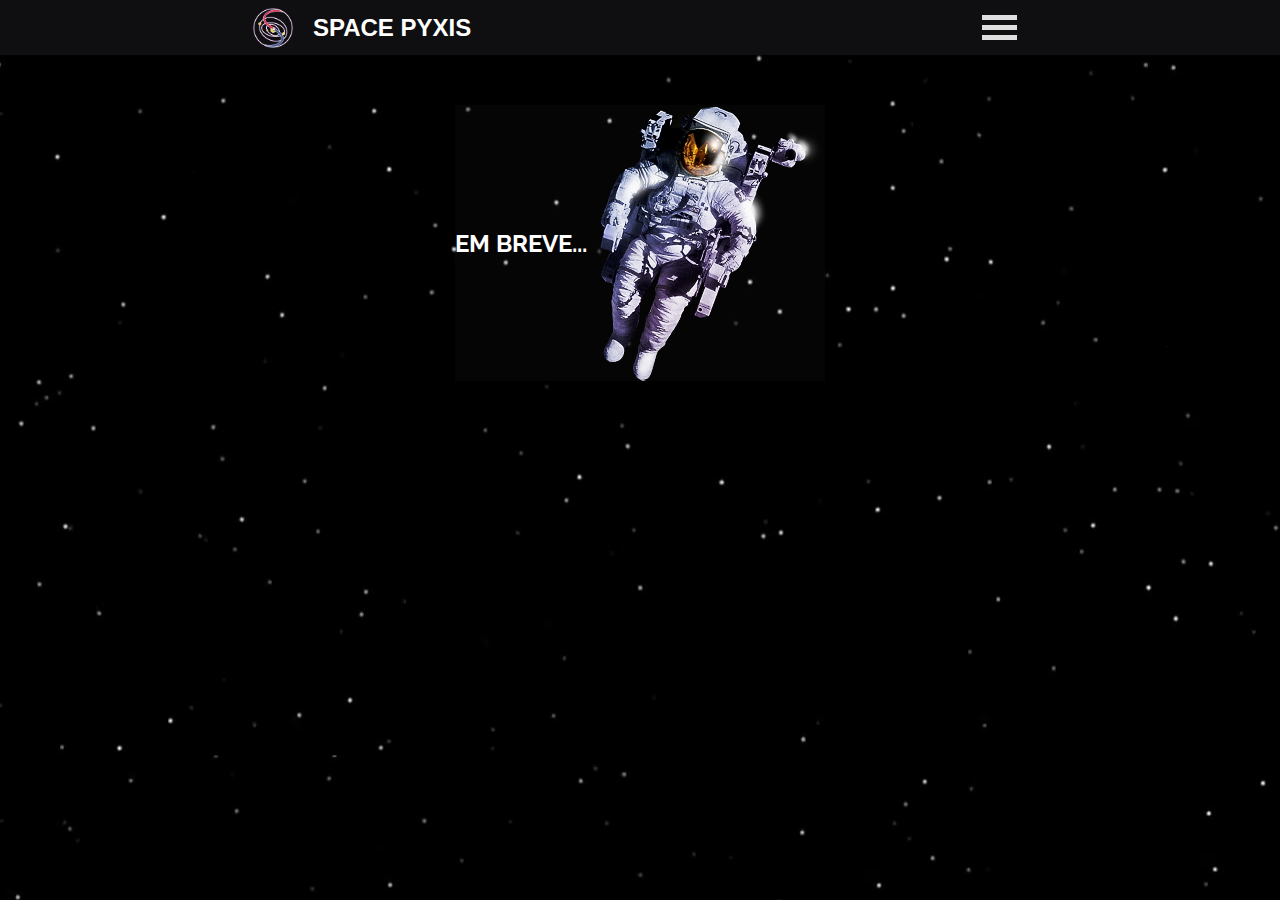
<file: constelacoes/index.html>
<!DOCTYPE html>
<html lang="en">

<head>
    <meta charset="UTF-8">
    <meta name="viewport" content="width=device-width, initial-scale=1.0">
    <meta http-equiv="X-UA-Compatible" content="ie=edge">
    <link href="https://fonts.googleapis.com/css?family=Raleway" rel="stylesheet">
    <link rel="stylesheet" href="https://use.fontawesome.com/releases/v5.2.0/css/all.css" integrity="sha384-hWVjflwFxL6sNzntih27bfxkr27PmbbK/iSvJ+a4+0owXq79v+lsFkW54bOGbiDQ"
        crossorigin="anonymous">
    <link rel="stylesheet" href="../css/body.css">
    <link rel="stylesheet" href="../css/header.css">
    <link rel="stylesheet" href="./css/section.css">
    <link rel="stylesheet" href="../css/footer.css">
    <link rel="shortcut icon" href="../imgSrc/SpacePyxis.ico" type="image/x-icon">
    <script src="index.js" defer></script>
    <title>Constelações</title>
</head>

<body>
    <header>
        <div class="navsinha">
            <a href="../index.html" id="spacePyxis">
                <div class="nomeIcone">
                    <img class="logo" src="../imgSrc/logoSpacePyxis.png" alt="" />
                    <h1>SPACE PYXIS</h1>
                </div>
            </a>
            <!-- MENU DA DESGRAÇA -->
            <div class="dropMenu">
                <div class="hamburguer">
                    <div class="barra1"></div>
                    <div class="barra2"></div>
                    <div class="barra3"></div>
                </div>
                <nav class="conteudoMenu">
                    <ul>
                        <li>
                            <a href="../news/index.html">
                                <i class="fa fa-rocket"></i>Notícias</a>
                        </li>
                        <li>
                            <a href="../curiosidades/index.html">
                                <i class="fa fa-infinity"></i>Curiosidades</a>
                        </li>
                        <li>
                            <a class="informacoes" href="#">
                                <i class="fa fa-binoculars"></i>Informações</a>
                            <ul class="conteudoInformacao">
                                <li>
                                    <a href="../planetas/index.html">
                                        <i class="fa fa-globe-americas"></i>Planetas</a>
                                </li>
                                <li>
                                    <a href="#">
                                        <i class="fa fa-star-of-life"></i>Constelações</a>
                                </li>
                            </ul>
                        </li>
                        <li>
                            <a href="../social/index.html">
                                <i class="fa fa-user-astronaut"></i>Social</a>
                        </li>
                    </ul>
                </nav>
            </div>
            <!-- ACABO O MENU DA DISGRAÇA -->
        </div>
    </header>
    <section class="destaque">
        <h2 class="destaque-titulo">EM BREVE...</h2>
        </p>
        <img src="../imgSrc/astronauta1.png" alt="astornautaFlutuante">
    </section>
    <!-- <section>
        <article>
            <div id="materias" class="materias">
                <img class="constelation" src="../imgSrc/aries.png" alt="aries">
                <h2>ARIES</h2>
            </div>
            <div id="meuModal" class="modal">
                <span class="close">&times;</span>
                CONTEUDO MODAL
                <img src="https://proxy.duckduckgo.com/iu/?u=http%3A%2F%2Fil8.picdn.net%2Fshutterstock%2Fvideos%2F230830%2Fthumb%2F1.jpg&f=1"
                    class="conteudoModal" id="img01" alt="imagemMateria">
                <h3>CONSTELAÇÃO DE ARIES</h3>
                <p>LOREM ISMAPDKAPDSSA ASLDPLA PDASP DKASPD ASKDASK</p>
                <p>LOREM ISMAPDKAPDSSA ASLDPLA PDASP DKASPD ASKDASK</p>
                <p>LOREM ISMAPDKAPDSSA ASLDPLA PDASP DKASPD ASKDASK</p>
                <p>LOREM ISMAPDKAPDSSA ASLDPLA PDASP DKASPD ASKDASK</p>
                <p>LOREM ISMAPDKAPDSSA ASLDPLA PDASP DKASPD ASKDASK</p>
                <p>LOREM ISMAPDKAPDSSA ASLDPLA PDASP DKASPD ASKDASK</p>
                <p>LOREM ISMAPDKAPDSSA ASLDPLA PDASP DKASPD ASKDASK</p>
                <p>LOREM ISMAPDKAPDSSA ASLDPLA PDASP DKASPD ASKDASK</p>
                <p>LOREM ISMAPDKAPDSSA ASLDPLA PDASP DKASPD ASKDASK</p>
                <p>LOREM ISMAPDKAPDSSA ASLDPLA PDASP DKASPD ASKDASK</p>
                <p>LOREM ISMAPDKAPDSSA ASLDPLA PDASP DKASPD ASKDASK</p>
            </div>
        </article>
        <article>
            <a href="./venus/index.html">
                <img src="http://via.placeholder.com/200x200" alt="Venus">
                <h2>TOURO</h2>
            </a>
        </article>
        <article>
            <a href="./terra/index.html">
                <img src="http://via.placeholder.com/200x200" alt="Terra">
                <h2>CANCER</h2>
            </a>
        </article>
        <article>
            <a href="./marte/index.html">
                <img src="http://via.placeholder.com/200x200" alt="Marte">
                <h2>LEAO</h2>
            </a>
        </article>
        <article>
            <a href="./jupiter/index.html">
                <img src="http://via.placeholder.com/200x200" alt="Jupiter">
                <h2>VIRGEM</h2>
            </a>
        </article>
    </section>
    <footer>
        <div class="Footer">
            <div class="cadastro">
                <h3>Inscreva-se para receber noticias</h3>
                <input type="text" placeholder="Seu E-mail Aqui" />
                <button id="mandarCadastro">Inscrever-se</button>
            </div>
        </div>
        <div class="finalFooter">
            <div class="redesSociais">
                <img src="https://image.flaticon.com/icons/svg/145/145802.svg" alt="Facebook">
                <img src="https://image.flaticon.com/icons/svg/179/179342.svg" alt="Twitter">
                <img src="https://image.flaticon.com/icons/svg/179/179328.svg" alt="Instagram">
                <img src="https://image.flaticon.com/icons/svg/145/145807.svg" alt="Linkedin">
            </div>
            <div class="outrasInfos">
                <h6>Sobre Nós</h6>
                <h6>Privacidade</h6>
                <h6>Termos de Uso</h6>
                <h6>Precisa de Ajuda?</h6>
            </div>
            <h6 class="copyright">&copy;2018 Gambiarra a Gente Aceita</h6>
        </div>
    </footer> -->
</body>

</html>
</file>
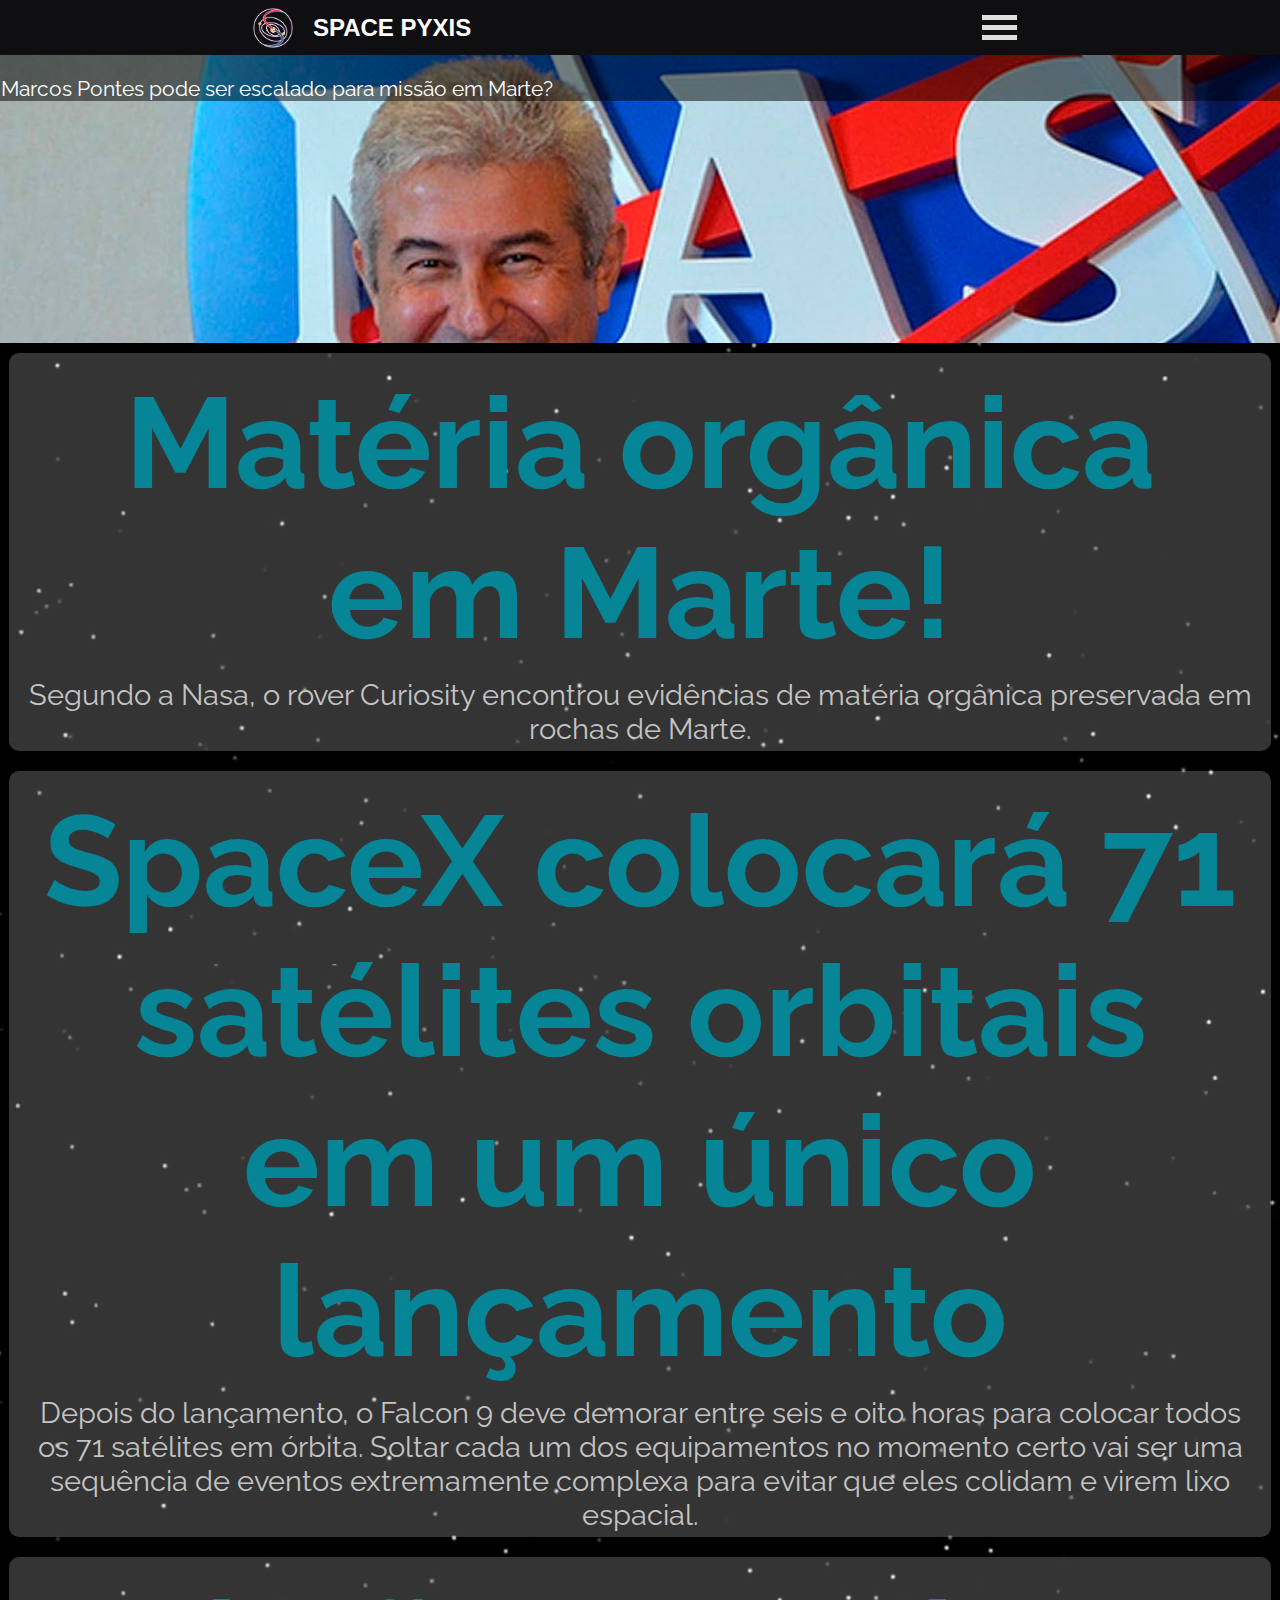
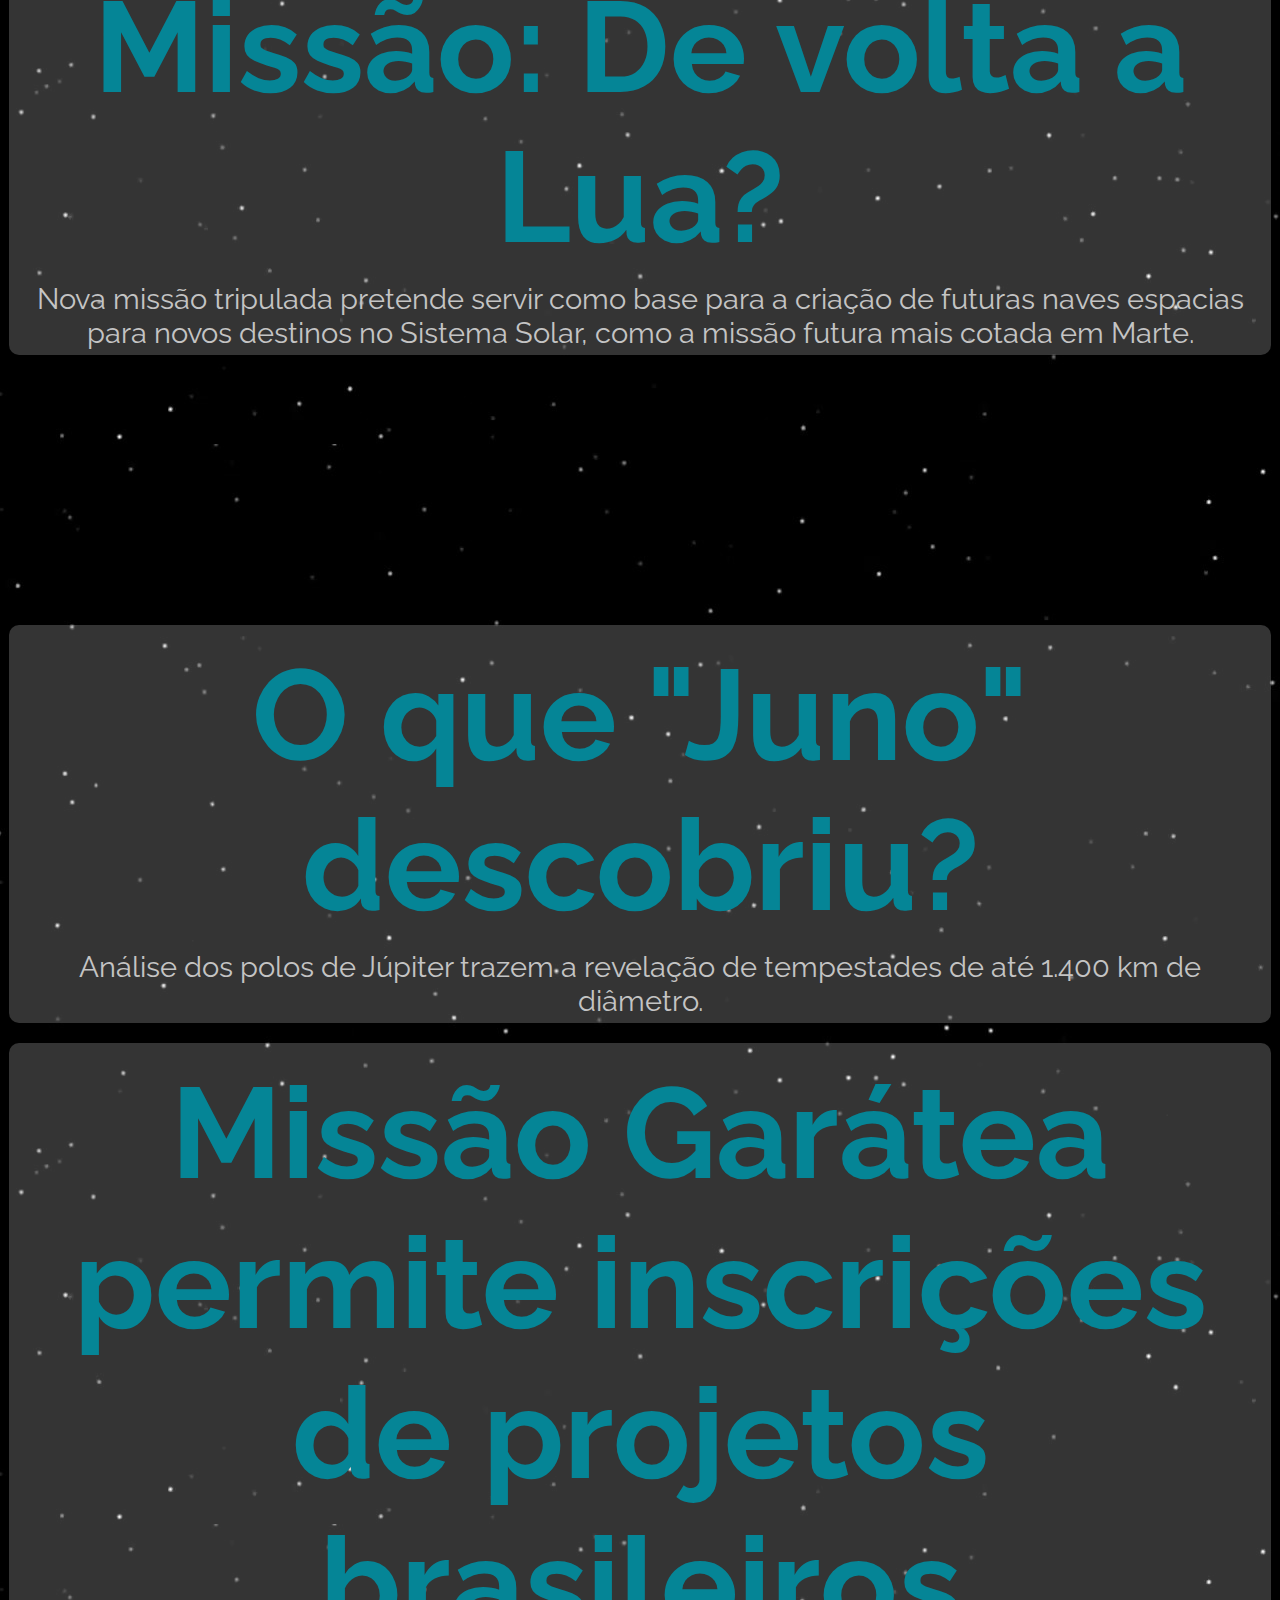
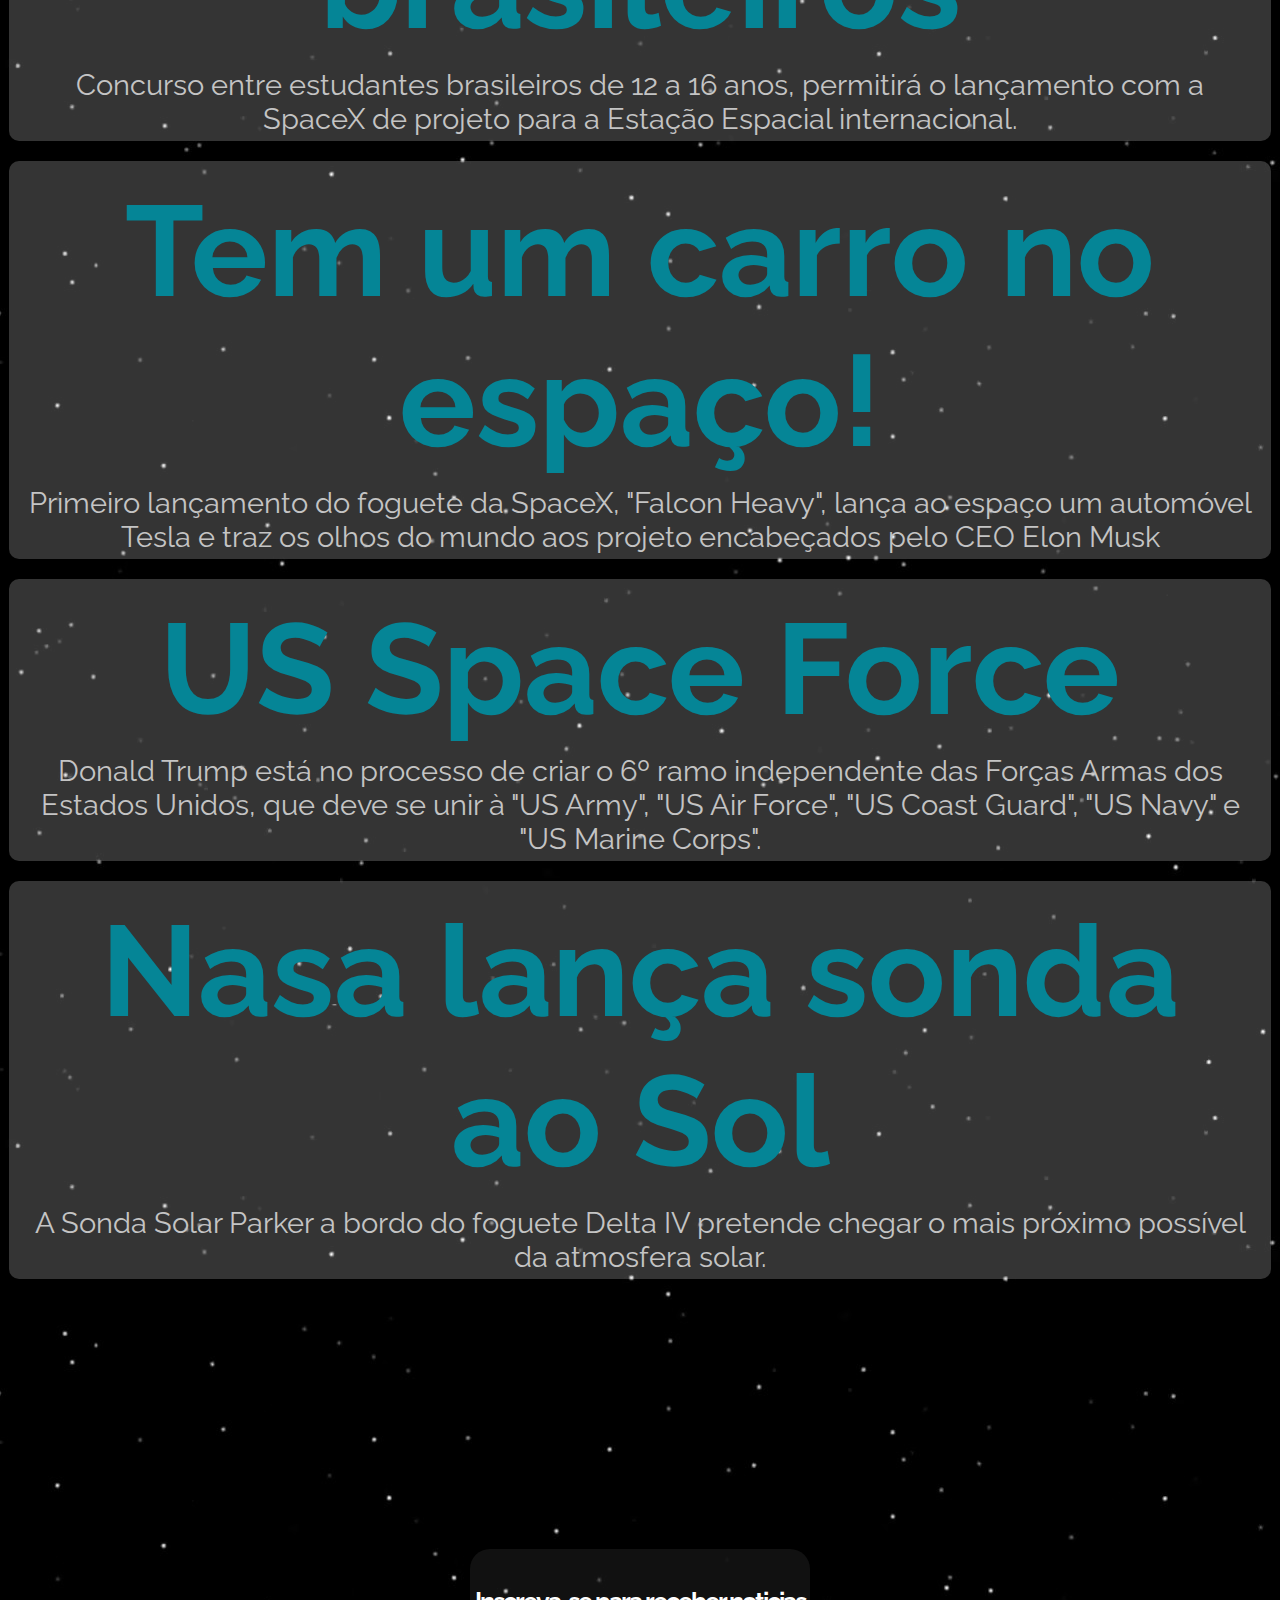
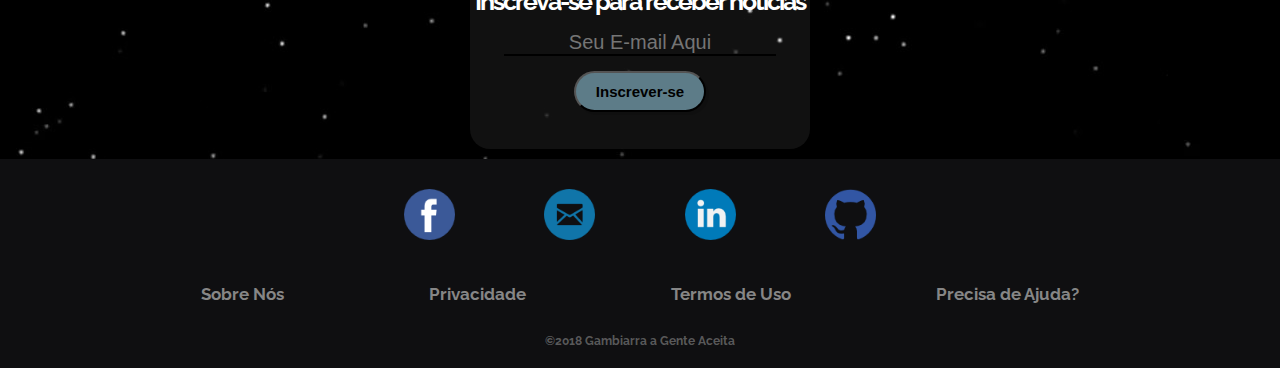
<file: news/index.html>
<!DOCTYPE html>
<html lang="en">

<head>
    <meta charset="UTF-8">
    <meta name="viewport" content="width=device-width, initial-scale=1.0">
    <meta http-equiv="X-UA-Compatible" content="ie=edge">
    <link href="https://fonts.googleapis.com/css?family=Raleway" rel="stylesheet">
    <link rel="stylesheet" href="https://use.fontawesome.com/releases/v5.2.0/css/all.css" integrity="sha384-hWVjflwFxL6sNzntih27bfxkr27PmbbK/iSvJ+a4+0owXq79v+lsFkW54bOGbiDQ"
        crossorigin="anonymous">
    <link rel="stylesheet" href="../css/body.css">
    <link rel="stylesheet" href="../css/header.css">
    <link rel="stylesheet" href="css/section.css">
    <link rel="stylesheet" href="../css/footer.css">
    <link rel="shortcut icon" href="../imgSrc/SpacePyxis.ico" type="image/x-icon">
    <script src="index.js" defer></script>
    <title>Notícias</title>
</head>

<body>
    <header>
        <div class="navsinha">
            <a href="../index.html" id="spacePyxis">
                <div class="nomeIcone">
                    <img class="logo" src="../imgSrc/logoSpacePyxis.png" alt="" />
                    <h1>SPACE PYXIS</h1>
                </div>
            </a>
            <!-- MENU DA DESGRAÇA -->
            <div class="dropMenu">
                <div class="hamburguer">
                    <div class="barra1"></div>
                    <div class="barra2"></div>
                    <div class="barra3"></div>
                </div>
                <nav class="conteudoMenu">
                    <ul>
                        <li>
                            <a href="">
                                <i class="fa fa-rocket"></i>Notícias</a>
                        </li>
                        <li>
                            <a href="../curiosidades/index.html">
                                <i class="fa fa-infinity"></i>Curiosidades</a>
                        </li>
                        <li>
                            <a class="informacoes" href="#">
                                <i class="fa fa-binoculars"></i>Informações</a>
                            <ul class="conteudoInformacao">
                                <li>
                                    <a href="../planetas/index.html">
                                        <i class="fa fa-globe-americas"></i>Planetas</a>
                                </li>
                                <li>
                                    <a href="../constelacoes/index.html">
                                        <i class="fa fa-star-of-life"></i>Constelações</a>
                                </li>
                            </ul>
                        </li>
                        <li>
                            <a href="../social/index.html">
                                <i class="fa fa-user-astronaut"></i>Social</a>
                        </li>
                    </ul>
                </nav>
            </div>
            <!-- ACABO O MENU DA DISGRAÇA -->
        </div>
    </header>
    <section class="destaque">

        <div class=corpoSlide>
            <div class=mySlides>
                <div class="tituloSlide">
                    <p>Marcos Pontes pode ser escalado para missão em Marte?</p>
                </div>
            </div>
            <div class=mySlides>
                <div class="tituloSlide">
                    <p>50 anos da morte de Yuri Gagarin, o primeiro cosmonauta!</p>
                </div>
            </div>
        </div>

        <article>
            <div id="materias" class="materias">
                <p id="titulo">Matéria orgânica em Marte!</p>
                <p>Segundo a Nasa, o rover Curiosity encontrou evidências de matéria orgânica preservada em rochas de Marte.</p>
            </div>
            <div id="meuModal" class="modal">
                <div class="close">
                    <img src="../imgSrc/NewsMateriaMarte.jpg" alt="Imagem de Marte" class="conteudoModal" id="img01">
                    <p id="titulo">Matéria orgânica em Marte!</p>
                    <div>
                        <p>A exploração do homem no espaço acaba de resultar em uma descoberta histórica. Nesta quinta-feira
                            (7), a Nasa revelou que o robô Curiosity encontrou matéria orgânica preservada nas rochas de
                            Marte, além de outras descobertas que podem indicar que o Planeta Vermelho já teve vida. <br>                            <br>                            As
                            moléculas orgânicas foram encontradas em rochas de cerca de três bilhões de anos, próximas à
                            superfície. Segundo a Nasa, elas podem conter carbono e hidrogênio, além de oxigênio, nitrogênio
                            e outros elementos. <br> <br> Apesar da descoberta, a Curiosity não conseguiu determinar a fonte
                            das moléculas e isso não necessariamente é uma evidência de que Marte já teve vida em algum momento.
                            Isso porque matéria orgânica, embora seja associada à vida, também pode ser criada por processos
                            não biológicos, como a própria Nasa explica. <br> <br> Além da matéria orgânica, outra descoberta
                            da Nasa foram intrigantes mudanças sazonais nos níveis de metano da atmosfera ao longo de três
                            anos marcianos – aproximadamente seis anos terrestres. <br> <br> O metano em si pode ter sido
                            criado por uma reação química com água e pedra, mas cientistas acreditam que também pode ter
                            origem biológica – afinal, a maior parte do metano na Terra veio de fontes biológicas. O mais
                            curioso, no entanto, é que os níveis do gás na Cratera Gale repetidamente sobem em meses quentes
                            do verão e descem no inverno, todos os anos. <br> <br> Os estranhos picos de metano no Planeta
                            Vermelho sempre deixaram os cientistas perplexos, mas esta nova informação sugere que o gás está
                            armazenado abaixo da superfície, o que pode ajudar a explicar isso, além de ser um relevante
                            indício de vida antiga. <br> <br>
                        </p>
                    </div>
                </div>
                <a class="subir" href="#img01">
                    <div class="trianglim-top"></div>
                    <div>SUBIR</div>
                </a>
            </div>
        </article>

        <article>
            <div id="materias2" class="materias">
                <p id="titulo">SpaceX colocará 71 satélites orbitais em um único lançamento</p>
                <p> Depois do lançamento, o Falcon 9 deve demorar entre seis e oito horas para colocar todos os 71 satélites
                    em órbita. Soltar cada um dos equipamentos no momento certo vai ser uma sequência de eventos extremamente
                    complexa para evitar que eles colidam e virem lixo espacial. </p>
            </div>
            <div id="meuModal2" class="modal">
                <div class="close">
                    <img src="../imgSrc/newsSatélite71.jpg" alt="Imagem de progronauta" class="conteudoModal" id="img02">
                    <p id="titulo">SpaceX colocará 71 satélites orbitais em um único lançamento</p>
                    <div>
                        <p>A SpaceX não cansa de anunciar conquistas impressionantes. A empresa divulgou que, ainda neste
                            ano, o foguete Falcon 9 vai lançar 71 satélites em órbita – o maior número de satélites lançados
                            no espaço de uma única vez por uma companhia americana. O recorde mundial é de uma empresa indiana,
                            a ISRO (Indian Space Research Organisation), que colocou 104 satélites em órbita em fevereiro
                            de 2017. A missão da SpaceX deve decolar ainda em 2018 de uma base aérea na Califórnia, mas a
                            data ainda não foi anunciada. <br> <br> O lançamento está sendo coordenado pela Spaceflight Industries,
                            uma empresa que se dedica a lançar satélites menores, que não justificariam o custo de um único
                            voo. Por isso, ela compra espaço em veículos espaciais e lança vários desses satélites de uma
                            única vez. De acordo com o infográfico divulgado pela própria Spaceflight, são mais de 30 clientes
                            de pelo menos 18 países diferentes. <br> <br> Depois do lançamento, o Falcon 9 deve demorar entre
                            seis e oito horas para colocar todos os 71 satélites em órbita. Soltar cada um dos equipamentos
                            no momento certo vai ser uma sequência de eventos extremamente complexa para evitar que eles
                            colidam e virem lixo espacial.
                        </p>
                    </div>
                </div>
                <a class="subir" href="#img02">
                    <div class="trianglim-top"></div>
                    <div>SUBIR</div>
                </a>
            </div>
        </article>

        <article>
            <div id="materias3" class="materias">
                <p id="titulo">Missão: De volta a Lua?</p>
                <p>Nova missão tripulada pretende servir como base para a criação de futuras naves espacias para novos destinos
                    no Sistema Solar, como a missão futura mais cotada em Marte.</p>
            </div>
            <div id="meuModal3" class="modal">
                <div class="close">
                    <img src="../imgSrc/newsOrionMissaoLua.jpg" alt="Imagem aleatória" class="conteudoModal" id="img03">
                    <p id="titulo">Missão: De volta a Lua?</p>
                    <div>
                        <p>Em dezembro do ano passado, o presidente Donald Trump autorizou a NASA a enviar uma nova missão
                            à Lua, depois de décadas em que nosso satélite natural foi deixado de lado na exploração espacial.
                            E a agência já vem testando rigorosamente a cápsula Orion, sendo que a missão pode ser lançada
                            já no ano que vem. <br> <br> Se tudo ocorrer dentro do planejado, a Orion servirá como base para
                            a criação de futuras naves espaciais que levarão seres humanos para outros destinos no espaço,
                            podendo ser usada, também, na missão que levará o homem à Marte. <br> <br> Na década de 1970
                            a NASA lançou as missões Apollo em direção à Lua, e depois a agência usou o ônibus espacial para
                            o transporte de astronautas à ISS, mas esse programa foi encerrado em 2011. Desde então, astronautas
                            norte-americanos que são enviados à Estação Espacial Internacional contam com foguetes russos
                            e de empresas privadas, como a SpaceX, por exemplo, e a Boeing também está desenvolvendo sua
                            própria cápsula de transporte.<br> <br>
                        </p>
                        <p id="titulo">Orion: o veículo que ira a lua no século 21</p>
                        <p>A nave Orion foi projetada com um escudo térmico capaz de suportar temperaturas de até quase 3
                            mil graus Celsius. E, na hora de descer ao planeta Terra após a missão lunar, a cápsula lançará
                            pára-quedas para amenizar sua reentrada. Os astronautas serão despejados o mar, e mergulhadores
                            da Marinha dos EUA criarão uma plataforma flutuante para recuperar os astronautas na água. Então,
                            um guincho puxará a Orion para o convés do navio, para que ela possa ser reutilizada. <br> <br>                            Neste
                            momento, a NASA testa os processos de recuperação da Orion, usando um modelo com mesmo tamanho,
                            formato e peso para tal. Equipamentos de apoio ao solo, escudo térmico, sistemas de pára-quedas,
                            hardware e software também estão sendo testados.<br> <br>
                        </p>
                        <p id="titulo">A primeira missão da nave Orion</p>
                        <p>Dezembro de 2019 é o mês em que está previsto o lançamento da Orion em sua primeira missão, chamada
                            Exploration Mission 1. A cápsula voará pela Lua e retornará à Terra depois de três semanas. No
                            futuro, a Orion pode ser usada para ajudar astronautas a construir uma nova Estação Espacial,
                            chamada Deep Space Gateway.<br> <br> Mas a Orion também pode ser usada na missão da NASA que
                            explorará Marte mais a fundo, o que pode não acontecer até a década de 2030. Sendo assim, o sucesso
                            da primeira missão da Orion na Lua é essencial para futuras missões espaciais da NASA, não contando
                            apenas com empresas privadas para a produção de equipamentos. <br> <br> E, uma vez que essa primeira
                            missão da Orion não será tripulada, ela servirá como base de testes quanto aos limites da nave,
                            garantindo, ainda, que seus sistemas de comunicação funcionem devidamente. No futuro, a NASA
                            pretende criar um ambiente a vácuo com temperaturas extremamente frias, simulando o espaço, para
                            novos testes, a fim de enviar uma missão tripulada usando a mesma nave.
                        </p>
                    </div>
                </div>
                <a class="subir" href="#img03">
                    <div class="trianglim-top"></div>
                    <div>SUBIR</div>
                </a>
            </div>
        </article>

        <div class="parallax1"></div>

        <article>
            <div id="materias4" class="materias">
                <p id="titulo">O que "Juno" descobriu?</p>
                <p>Análise dos polos de Júpiter trazem a revelação de tempestades de até 1.400 km de diâmetro.</p>
            </div>
            <div id="meuModal4" class="modal">
                <div class="close">
                    <img src="../imgSrc/newsJuno.jpg" alt="Imagem aleatória" class="conteudoModal" id="img04">
                    <p id="titulo">O que "Juno" descobriu?</p>
                    <div>
                        <p>Em agosto de 2017 a sonda espacial Juno realizou o primeiro sobrevoo dos polos de Júpiter. A nave
                            passou a cerca de 4.000 quilômetros das nuvens e sobreviveu à intensa radiação emitida pelo maior
                            planeta do Sistema Solar. Os primeiros dados científicos dessas órbitas, publicados nesta quinta-feira
                            na Science, mostram pela primeira vez um caos de tempestades cuja composição e comportamento
                            não se parecem com nada que se tenha visto antes no Sistema Solar.<br><br> As imagens revelam
                            que ambos os polos estão infestados de ciclones com forma ovalada. No polo norte algumas dessas
                            tempestades chegam a alcançar 1.400 quilômetros de diâmetro. Esse panorama sem ordem é muito
                            diferente do que se conhecia em Saturno, outro gigante gasoso, onde existe uma descomunal tempestade
                            hexagonal com um vórtice bem peculiar. <br> <br> Os dados sobre tempestades nas camadas internas
                            da atmosfera indicam que grandes quantidades de amoníaco emanam das zonas mais profundas e contribuem
                            para formar as tempestades observadas. <br> <br> Em um dos estudos publicados nesta quinta-feira,
                            os cientistas responsáveis por esta missão da NASA, liderados por Scott Bolton, também destacam
                            a existência de uma nuvem descomunal de cerca de 7.000 quilômetros de diâmetro que se encontra
                            muito acima do resto, no polo norte, e sem que ninguém possa explicar como pôde chegar até ali.
                            <br> <br> Juno é a primeira sonda que orbita Júpiter há mais de uma década. Até agora, o recorde
                            de aproximação do gigante gasoso era ostentado pela Pioneer 11 da NASA, que passou a 43.000 quilômetros
                            das nuvens. Juno se acercou dez vezes mais, o que permitiu medir em detalhes a intensidade do
                            campo magnético do planeta. Segundo os dados publicados nesta quinta-feira, o campo tem 7.766
                            gauss, o dobro do que se calculava até agora. <br> <br> Graças à sua órbita sobre os polos, Juno
                            também pôde observar pela primeira vez a chuva de elétrons que cai na atmosfera e cria as intensas
                            auroras boreais, dificilmente observáveis da Terra. <br> <br> A sonda da NASA, do tamanho de
                            uma quadra de basquete, é a nave espacial que mais longe chegou no Sistema Solar usando somente
                            a energia solar que capta com seus grandes painéis. Suas câmeras e os demais equipamentos científicos
                            estão blindados com titânio para se protegerem da intensa radiação emitida pelo planeta. Durante
                            suas órbitas mais próximas a nave atravessou o interior dos cinturões de radiação onde essas
                            partículas são abundantes. <br> <br>
                        </p>
                        <p id="titulo">Suicído em Júpiter</p>
                        <p>Abaixo das nuvens da atmosfera de Júpiter há uma camada intermediária feita de hidrogênio em estado
                            líquido que se comporta como um metal e amplifica o poderoso campo magnético do planeta, que
                            é como um dínamo descomunal com uma massa 300 vezes maior que a Terra e dá uma volta sobre si
                            mesma a cada 10 horas. Uma das principais perguntas que Juno tenta responder é se por trás dessa
                            camada há um núcleo rochoso com elementos pesados, o que poderia esclarecer que tipo de materiais
                            existiam nos primeiros momentos de formação do Sistema Solar depois da aparição do Sol, já que
                            Júpiter foi o primeiro planeta a formar-se e, por usa composição gasosa, se parece com uma estrela.
                            Os dados da missão também servirão para entender melhor a maioria dos mais de 3.400 planetas
                            descobertos fora do Sistema Solar, já que também estes são gigantes gasosos. <br> <br> Em 20
                            de fevereiro deste ano, a sonda ligou seus propulsores e adentrou as camadas externas da atmosfera,
                            onde se desintegrou pelo atrito. Esta última manobra durou cinco dias e evitou que as luas do
                            planeta se contaminassem com micróbios da Terra. Está previsto que na próxima década duas missões
                            espaciais – Clipper, da NASA, e Juice, da Agência Espacial Europeia – explorem Europa e Ganimedes,
                            os dois satélites de Júpiter com mais possibilidade de abrigar vida em seus oceanos sepultados
                            sob o gelo.
                        </p>
                    </div>
                </div>
                <a class="subir" href="#img04">
                    <div class="trianglim-top"></div>
                    <div>SUBIR</div>
                </a>
            </div>
        </article>

        <article>
            <div id="materias5" class="materias">
                <p id="titulo">Missão Garátea permite inscrições de projetos brasileiros</p>
                <p>Concurso entre estudantes brasileiros de 12 a 16 anos, permitirá o lançamento com a SpaceX de projeto
                    para a Estação Espacial internacional.</p>
            </div>
            <div id="meuModal5" class="modal">
                <div class="close">
                    <img src="../imgSrc/newsISS.jpg" alt="Imagem aleatória" class="conteudoModal" id="img05">
                    <p id="titulo">Missão Garátea permite inscrições de projetos brasileiros</p>
                    <div>
                        <p>Estudantes brasileiros de 12 a 16 anos já podem se inscrever para o Missão Garatéa, consórcio
                            nacional que prepara alunos de escolas públicas e particulares do país para participar do Student
                            Spaceflight Experiments Program (SSEP), concurso do governo norte-americano que selecionará um
                            experimento para voar junto com os astronautas da NASA à Estação Espacial Internacional (ISS),
                            em 2019. <br> <br> As inscrições, que são ilimitadas por colégio, devem ser submetidas até 28
                            de agosto. A taxa de participação para escolas públicas é de R$ 150. Para instituições de ensino
                            particulares, R$ 800. <br> <br> Essa é a segunda edição do programa Garatéa ISS. A primeira participação
                            brasileira no programa norte-americano ocorreu no ano passado, o que culminou com o envio para
                            o espaço de um experimento de alunos do Colégio Dante Alighieri, EMEF Perimetral e do Projeto
                            Âncora. <br> <br> Na ocasião, os alunos das instituições quiseram verificar as condições do endurecimento
                            do cimento misturado no plástico verde em ambiente de microgravidade. <br> <br> O projeto deles
                            embarcou em um foguete da SpaceX no dia 29 de junho rumo à Estação Espacial Internacional e retornou
                            à Terra em 3 de agosto para posterior avaliação de resultados. <br> <br> "Quando era pequeno,
                            eu desejava trabalhar no espaço”, afirma o engenheiro espacial Lucas Fonseca, diretor da Missão
                            Garatéa. “Algumas experiências que vivi foram fundamentais para que eu pudesse seguir este caminho.
                            Por isso, poder proporcionar a jovens experiências como essa é uma espécie de missão para mim.
                            Estamos em um momento crucial da ciência no Brasil, e despertar o interesse das crianças pela
                            ciência é um vetor importante para garantirmos a continuidade de todo um trabalho exercido no
                            país", completa. <br> <br> Uma vez inscritos, os grupos dos colégios serão capacitados a desenvolver
                            seus experimentos ao longo de nove semanas. <br> <br> No início de dezembro, os três dos melhores
                            projetos serão selecionados em uma classificatória com parceiros norte-americanos. Por fim, a
                            NASA escolherá um experimento finalista para ser lançado entre maio a agosto de 2019.
                        </p>
                    </div>
                </div>
                <a class="subir" href="#img05">
                    <div class="trianglim-top"></div>
                    <div>SUBIR</div>
                </a>
            </div>
        </article>

        <article>
            <div id="materias6" class="materias">
                <p id="titulo">Tem um carro no espaço!</p>
                <p>Primeiro lançamento do foguete da SpaceX, "Falcon Heavy", lança ao espaço um automóvel Tesla e traz os
                    olhos do mundo aos projeto encabeçados pelo CEO Elon Musk</p>
            </div>
            <div id="meuModal6" class="modal">
                <div class="close">
                    <img src="../imgSrc/newsCarroEspaço.jpg" alt="Imagem aleatória" class="conteudoModal" id="img06">
                    <p id="titulo">Tem um carro no espaço!</p>
                    <div>
                        <p>Foram cinco anos de espera. Quando a SpaceX apresentou o projeto do Falcon Heavy em 2011, com
                            a previsão de lançamento em 2013, tudo parecia muito simples – bastava juntar 3 Falcon 9, “amarrar
                            bem”, e pronto. O problema é que a parte de “amarrar bem” se mostrou muito mais complicada do
                            que parecia. Nos anos seguintes, o foguete passou por muitas mudanças, o núcleo central precisou
                            ser totalmente redesenhado e por três vezes o projeto quase foi abandonado. Sofri e lamentei
                            cada atraso, como uma criança que não aguenta esperar pela noite de natal. Mas 2018 trouxe de
                            presente não só o Falcão Gordo como o carro do espaço. Tal qual uma criança, não pude deixar
                            de acreditar que era pura fantasia. Ali, na minha frente, estava o starman ao som de David Bowie
                            conduzindo um Tesla pelo espaço infinito com a Terra de fundo. <br> <br> O leitor mais curioso
                            pode estar se perguntando: “Mas o que isso tudo significa?”. Bom, não é todo dia que a gente
                            vê o foguete mais poderoso da atualidade fazer seu voo inaugural — e pousar, no processo, com
                            a precisão de um nado sincronizado, os dois foguetes auxiliares. Também não é todo dia que a
                            gente vê um carro no espaço. Mas não, não é apenas pelo show.<br> <br> Tendo o dobro da potência
                            do seu concorrente mais poderoso (o Delta IV Heavy), o Falcão Gordo tem a capacidade de colocar
                            em órbita baixa 64 toneladas de material de uma só vez, ou até 27 T em órbita geoestacionária
                            — na qual os satélites giram na mesma velocidade que a Terra, ficando, portanto, parados no céu,
                            para alguém olhando a partir do nosso planeta. Isso permite lançar diversos satélites “parrudos”
                            em conjunto, ou lançar projetos grandes como um telescópio espacial, naves tripuladas ou módulos
                            inteiros de uma estação espacial em órbitas antes impossíveis. Mais do que isso, o novo foguete
                            pode lançar sondas para qualquer lugar do sistema solar de maneira direta, sem depender de assistência
                            gravitacional no meio do caminho, nem do alinhamento perfeito de vários planetas como foi o caso
                            das Voyagers. Podemos lançar rovers para luas de Júpiter e Saturno e até fazer missões tripuladas
                            para pousar na nossa Lua, caso se realize o reabastecimento em órbita. <br> <br> Tudo isso já
                            seria motivo para comemorar, mas o significado desse lançamento é ainda mais importante quando
                            atentamos para os foguetes que retornam à Terra. O maior problema da conquista do espaço, desde
                            o início, sempre foi o custo. Também, pudera: cada foguete lançado é completamente descartado.
                            Imagine quanto custaria uma passagem de avião se, a cada voo, o avião inteiro fosse jogado fora?
                            <br> <br> Elon Musk, quando fundou a SpaceX, teve a visão de mudar isso, de baratear esses custos,
                            fazendo um foguete que pousasse de volta. A ideia de trazer partes do foguete não é nova, mas
                            nunca foi executada de maneira a valer a pena. O próprio Ônibus Espacial era uma nave que conseguia
                            voltar mais ou menos intacta, embora seu tanque principal fosse perdido. Entretanto, a manutenção
                            do Ônibus Espacial para fazer a próxima viagem era tão grande que os custos não estavam compensando,
                            e mesmo assim não ficava perfeito (vide o acidente da Columbia em 2003, que deixou sete mortos).
                            <br> <br> A SpaceX entendeu que fazer um foguete que pudesse voltar e pousar de pé poderia baratear
                            mais de 10 vezes as viagens espaciais. Fazer isso na prática, entretanto, parecia impossível.
                            Muitos riram da ideia de pousar de pé, de maneira automática, um cilindro de 50 metros de altura
                            (equivalente a um prédio de 16 andares) com apenas 4 metros de diâmetro. É como tentar equilibrar
                            um canudinho de pé numa mesa, um canudinho que está vindo a mais de 7.000km/h caindo de uma altura
                            de 100km. De 2013 a 2016, a SpaceX passou testando e aperfeiçoando a técnica, até que, em 2017,
                            ela se tornou uma realidade. <br> <br> Para o Falcon Heavy, o desafio agora é pousar três desses
                            cilindros. No voo inaugural de teste, ele conseguiu pousar dois — juntinhos. O terceiro deveria
                            aterrissar numa balsa, porém apenas um dos três motores conseguiu reacender e o núcleo mergulhou
                            no Oceano Atlântico. Não tenho dúvida, porém, que esta falha será resolvida para os próximos
                            voos. <br> <br> O reaproveitamento dos foguetes de um veículo do porte do Falcon Heavy e a redução
                            de custos em mais de uma ordem de grandeza removem uma enorme barreira e fomentam uma nova corrida
                            espacial. Mais do que isso, a forma nerd e ousada, e por que não dizer “com estilo” da SpaceX,
                            reacende o interesse do público jovem e inspira toda uma geração que não assistiu o “pequeno
                            passo” de Neil Armstrong na Lua. <br> <br> A transmissão do lançamento do Falcon Heavy contou
                            com mais de 2 milhões de pessoas ao vivo, ficando em segundo lugar na história do YouTube. Esse
                            voo marca uma nova guinada na exploração espacial. A atenção do público e da mídia se voltam
                            novamente para uma nova era que se abre, admiradas com o espetáculo promovido por Elon Musk e
                            seu carro voador, perseguindo seu sonho impossível. Ou, quem sabe, um pouco menos impossível
                            agora. <br> <br>
                        </p>

                    </div>
                </div>
                <a class="subir" href="#img06">
                    <div class="trianglim-top"></div>
                    <div>SUBIR</div>
                </a>
            </div>
        </article>

        <article>
            <div id="materias7" class="materias">
                <p id="titulo">US Space Force</p>
                <p>Donald Trump está no processo de criar o 6º ramo independente das Forças Armas dos Estados Unidos, que
                    deve se unir à "US Army", "US Air Force", "US Coast Guard", "US Navy" e "US Marine Corps". </p>
            </div>
            <div id="meuModal7" class="modal">
                <div class="close">
                    <img src="../imgSrc/newsSpaceForce.jpg" alt="Imagem aleatória" class="conteudoModal" id="img07">
                    <p id="titulo">US Space Force</p>
                    <div>
                        <p>O vice-presidente americano Mike Pence revelou detalhes dos planos de criação de uma Força Espacial.
                            O novo exército será o sexto braço militar dos Estados Unidos. <br> <br> Pence anunciou a criação
                            de uma nova legislação que estabelecerá “os passos exatos a serem tomados” para a criação do
                            exército dedicado a segurança no espaço, um cenário que, segundo ele, já se transformou em um
                            “novo campo de batalha”. <br> <br> “Chegou o momento de escrever o próximo grande capítulo da
                            história de nossas forças armadas, de se preparar para o próximo campo de batalha, para onde
                            serão convocados os melhores e os mais corajosos americanos para dissuadir e vencer uma nova
                            geração de ameaças ao nosso povo, à nossa nação”, afirmou em um discurso no Pentágono. <br> <br>                            “Chegou
                            a hora de criar a Força Espacial dos Estados Unidos”, enfatizou. <br> <br> Em 18 de junho, Trump
                            ordenou ao Pentágono a criação dessa nova Força Espacial, prometendo o “domínio americano” na
                            exploração da Lua e de Marte mas também garantindo a proteção em uma eventual guerra pelo espaço.
                            <br> <br> “Os Estados Unidos serão sempre os primeiros no espaço”, disse Trump durante um discurso
                            na Casa Branca. <br> <br> “Não queremos que China nem Rússia e outros países nos dominem”, acrescentou,
                            apontando que seu governo “retomará o legado dos Estados Unidos como principal país na exploração
                            espacial”. <br> <br>
                        </p>
                        <p class="titulo">Passo a passo</p>
                        <p>A nova legislação apresentada por Pence estabelece quatro passos. O primeiro seria a criação do
                            Comando do Espaço, que será em última instância o órgão responsável por este novo Exército. <br>                            <br>                            Em
                            segundo lugar, seria iniciado o processo de formação de tropas, que virão dos diferentes ramos
                            do Exército, e cuja missão será se concentrar na segurança espacial. <br> <br> Além disso, seria
                            estabelecida uma Agência Espacial voltada para a “pesquisa e inovação” com o objetivo de dotar
                            o Pentágono de todos os recursos necessários para realizar esta nova missão. <br> <br> Por último,
                            o quarto passo seria nomear um novo subsecretário de Defesa para o Espaço, que seria um civil
                            com a tarefa de garantir que sejam cumpridos “os prazos e objetivos” estabelecidos.
                        </p>
                    </div>
                </div>
                <a class="subir" href="#img07">
                    <div class="trianglim-top"></div>
                    <div>SUBIR</div>
                </a>
            </div>
        </article>

        <article>
            <div id="materias8" class="materias">
                <p id="titulo">Nasa lança sonda ao Sol</p>
                <p>A Sonda Solar Parker a bordo do foguete Delta IV pretende chegar o mais próximo possível da atmosfera
                    solar.
                </p>
            </div>
            <div id="meuModal8" class="modal">
                <div class="close">
                    <img src="../imgSrc/newsSolarParker.jpg" alt="Imagem aleatória" class="conteudoModal" id="img08">
                    <p id="titulo">Nasa lança sonda ao Sol</p>
                    <div>
                        <p>Após o adiamento no sábado, por conta de um problema técnico, a agência espacial americana lançou
                            com sucesso a Sonda Solar Parker, primeira nave espacial construída para “tocar o Sol”. Às 4h31min
                            deste domingo (pelo horário de Brasília), o poderoso foguete Delta IV deixou a base de Cabo Canaveral,
                            na Flórida. Menos de uma hora depois, o operador de lançamento informou que a sonda se separou
                            do foguete para dar início à sua odisseia espacial. <br> <br> Do tamanho de um carro e custo
                            de US$ 1,5 bilhão, a Sonda Solar Parker tentará alcançar a corona, a “atmosfera” de nossa estrela,
                            para tentar resolver um mistério que há tempos intriga os cientistas: por que sua temperatura
                            é muito maior do que a da própria superfície do Sol? Enquanto a temperatura na superfície do
                            Sol gira em torno de 5,5 mil graus Celsius, na corona ela sobe para entre mais de 1 milhão até
                            10 milhões de graus Celsius, dependendo de quão longe se está da estrela. <br> <br> — A energia
                            do Sol está sempre fluindo pelo nosso mundo — lembrou Nicola Fox, cientista de projeto da missão
                            junto ao Laboratório de Física Aplicada da Universidade Johns Hopkins, EUA. — Mesmo que o vento
                            solar seja invisível, podemos vê-lo circulando pelos polos como a aurora, que são belas, mas
                            revelam a enorme quantidade de energia e de partículas que caem como cascata em nossa atmosfera.
                            Ainda não temos um bom entendimento dos mecanismos que empurram o vento em nossa direção, e é
                            isso que estamos indo descobrir. <br> <br> Para se aproximar da nossa estrela, a sonda foi equipada
                            com um escudo super-resistente. Fabricado com compostos de carbono e com aproximadamente 11,5
                            centímetros de espessura, o escudo será capaz de resistir a temperaturas de cerca de 1,4 mil
                            graus Celsius enquanto mantém os instrumentos da sonda funcionais em temperatura ambiente, em
                            torno de 29 graus Celsius. Ele não precisa resistir aos milhões de graus da corona porque ela
                            é muito tênue, isto é, tem relativamente poucas partículas, o que reduz a efetiva troca de calor
                            com o escudo da nave. <br> <br>
                        </p>
                        <p id="titulo">Objeto mais rápido já construido</p>
                        <p>Segundo o planejamento da missão, ela deve chegar a 6,2 milhões de quilômetros da superfície do
                            Sol, já dentro da corona, que alcança cerca de 8 milhões de quilômetros. Nos sete anos previstos
                            de operação, a Sonda Solar Parker deve cruzar a corona 24 vezes, a velocidades de cerca de 720
                            mil km/h nas maiores aproximações, tornando-se também o objeto mais rápido já construído pela
                            Humanidade. A essa velocidade, uma viagem entre Tóquio e Nova York levaria apenas um minuto.
                            <br> <br> Mas o caminho até o Sol não será fácil. Ao contrário do que se imaginaria, chegar tão
                            perto de nossa estrela exige muita energia, ainda mais que para alcançar os confins do Sistema
                            Solar, como fez a New Horizons, outra sonda da Nasa, em sua viagem rumo a Plutão e além. A Terra
                            orbita o Sol a uma velocidade de cerca de 100 mil km/h numa trajetória “lateral” em relação a
                            ele, o que significa, pela “lei da inércia”, que a nave vai partir de nosso planeta seguindo
                            basicamente a mesma trajetória com a mesma velocidade. <br> <br> O caminho da Parker Solar Probe
                            até o Sol também vai ser difícil. Ao contrário do que se imaginaria, chegar tão perto de nossa
                            estrela exige muita energia, ainda mais que para alcançar os confins do Sistema Solar, como fez
                            a New Horizons, outra sonda da Nasa, em sua viagem rumo a Plutão e além. A Terra orbita o Sol
                            a uma velocidade de cerca de 100 mil km/h numa trajetória “lateral” em relação a ele, o que significa,
                            pela “lei da inércia”, que a nave vai partir de nosso planeta seguindo basicamente a mesma trajetória
                            com a mesma velocidade. <br> <br> Assim, a Parker Solar Probe precisa “perder” esta energia para
                            “cair” em direção ao Sol. Como não há foguetes tão poderosos em operação atualmente, a sonda
                            fará isso ao longo de sete anos após seu lançamento realizando sete sobrevoos por Vênus para
                            “emprestar” energia orbital ao planeta e gradualmente diminuir sua distância do Sol nos seus
                            chamados periélios, o ponto de maior aproximação de nossa estrela na sua órbita. <br> <br> —
                            A energia de lançamento necessária para alcançar o Sol é 55 vezes a necessária para chegar a
                            Marte, e o dobro para alcançar Plutão — resume Yanping Guo, do Laboratório de Física Aplicada
                            da Universidade Johns Hopkins e responsável pelo desenho da trajetória da missão. <br> <br>
                        </p>
                        <p id="título">Previsão das tempestade solares</p>
                        <p>A sonda foi batizada em homenagem a Eugene Parker, de 81 anos, professor emérito da Universidade
                            de Chicago que previu a existência do vento solar, o constante fluxo de partículas em alta velocidade
                            emitido por nossa estrela. É a primeira vez que a Nasa batiza uma espaçonave com o nome de um
                            cientista ainda vivo. <br> <br> — A Sonda Solar Parker nos ajudará a fazer um trabalho melhor
                            na previsão de quando ocorrerá uma perturbação dos ventos solares que poderá afetar a Terra —
                            comentou Justin Kasper, pesquisador da Universidade de Michigan também envolvido no projeto.
                            <br> <br> Desde os anos 1960 que os cientistas sonham em construir uma máquina deste tipo, mas
                            somente agora existem tecnologias para a construção do escudo. As ferramentas da sonda deverão
                            medir as partículas de alta energia, as flutuações magnéticas e capturar imagens para melhor
                            compreensão da corona. Além do calor extremo, é nesta região que acontecem as erupções solares,
                            explosões que liberam plasma e radiação eletromagnética com potencial para provocar danos na
                            Terra ao interromper a rede elétrica. <br> <br> — O Sol está cheio de mistérios — comentou Fox.
                            — Estamos prontos. Sabemos as perguntas para as quais queremos respostas.

                        </p>
                    </div>
                    <a class="subir" href="#img08">
                        <div class="trianglim-top"></div>
                        <div>SUBIR</div>
                    </a>
                </div>
            </div>
        </article>
        <div class="parallax3"></div>

    </section>

    <footer>
        <div class="Footer">
            <div class="cadastro">
                <h3>Inscreva-se para receber noticias</h3>
                <input type="text" placeholder="Seu E-mail Aqui" />
                <button id="mandarCadastro">Inscrever-se</button>
            </div>
        </div>
        <div class="finalFooter">
            <div class="redesSociais">
                <a href="https://www.facebook.com/"> <img src="../imgSrc/facebook.png" alt="facebook"></a>
                <a href="https://mail.google.com"> <img src="../imgSrc/emailicon.png" alt="email"></a>
                <a href="https://www.linkedin.com/"> <img src="../imgSrc/linkedin.png" alt="linkedin"></a>
                <a href="https://github.com/UnBlivion"> <img src="../imgSrc/github-logo.png" alt="github"></a>
            </div>
            <div class="outrasInfos">
                <h6>Sobre Nós</h6>
                <h6>Privacidade</h6>
                <h6>Termos de Uso</h6>
                <h6>Precisa de Ajuda?</h6>
            </div>
            <h6 class="copyright">&copy;2018 Gambiarra a Gente Aceita</h6>
        </div>
    </footer>


</body>

</html>
</file>
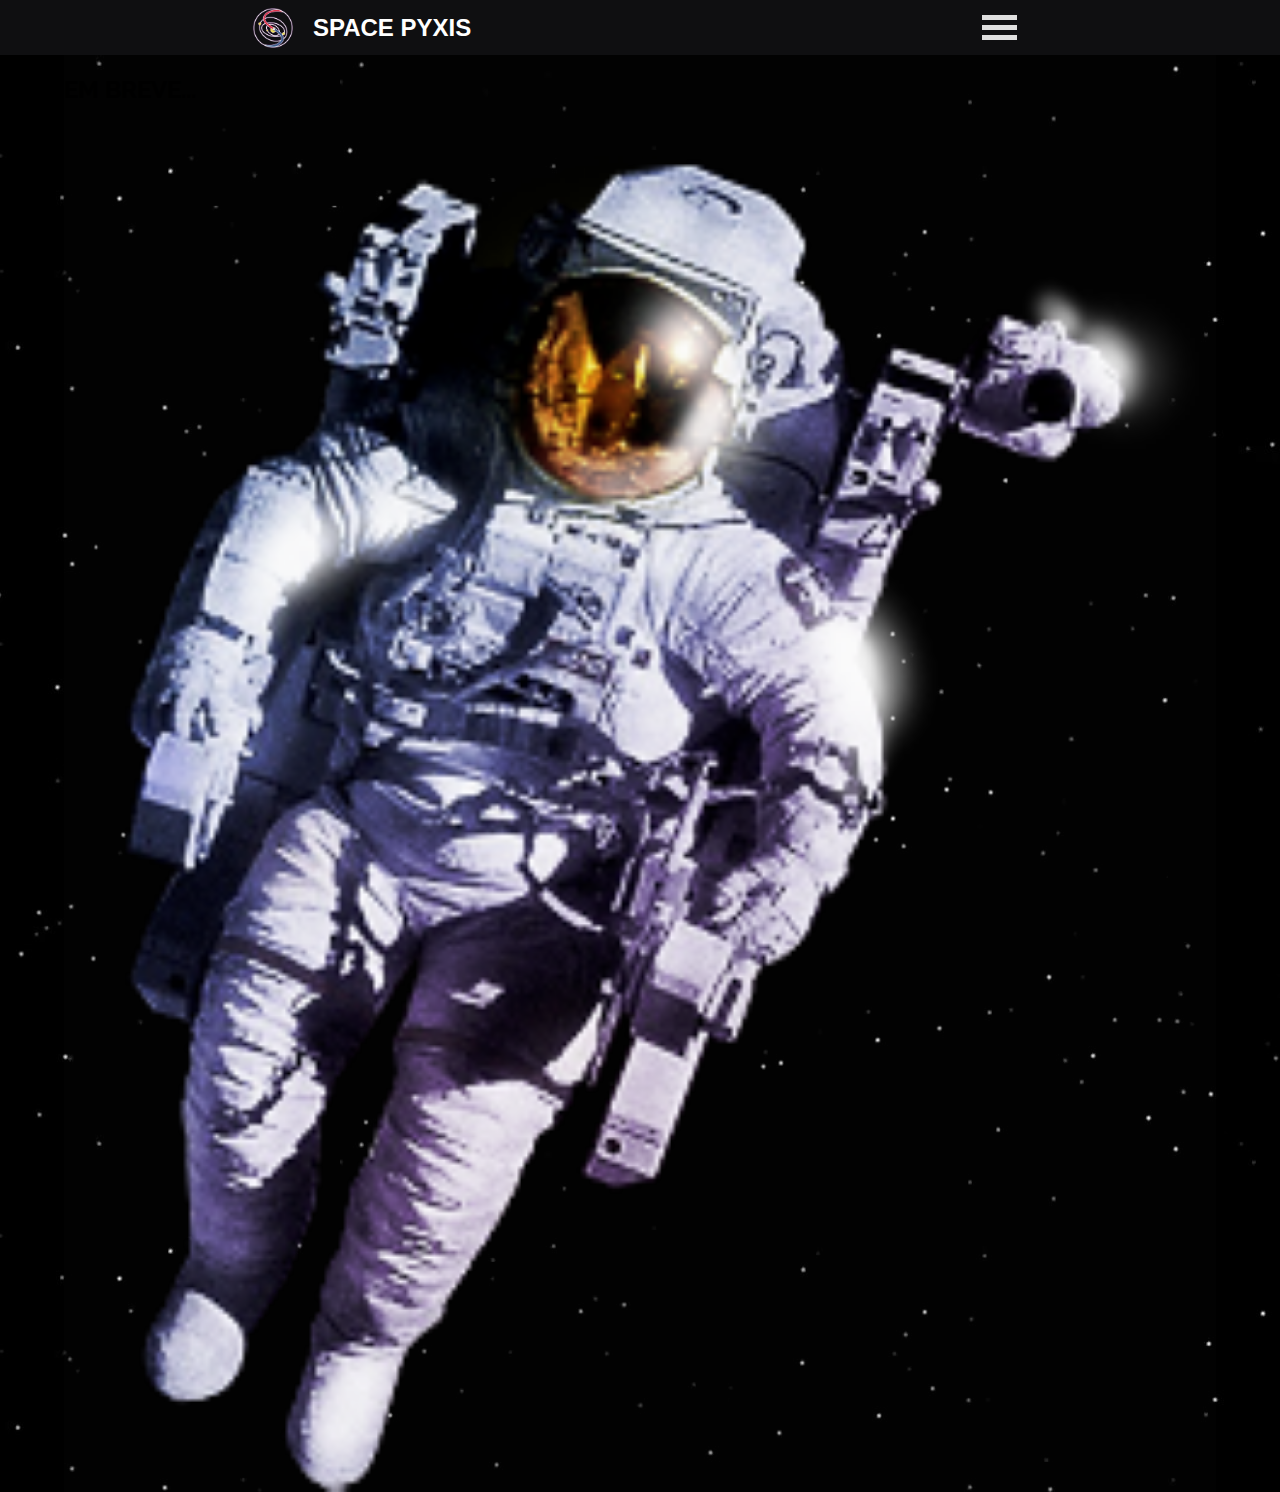
<file: social/index.html>
<!DOCTYPE html>
<html lang="en">

<head>
    <meta charset="UTF-8">
    <meta name="viewport" content="width=device-width, initial-scale=1.0">
    <meta http-equiv="X-UA-Compatible" content="ie=edge">
    <link href="https://fonts.googleapis.com/css?family=Raleway" rel="stylesheet">
    <link rel="stylesheet" href="https://use.fontawesome.com/releases/v5.2.0/css/all.css" integrity="sha384-hWVjflwFxL6sNzntih27bfxkr27PmbbK/iSvJ+a4+0owXq79v+lsFkW54bOGbiDQ"
        crossorigin="anonymous">
    <title>Space Pyxis</title>
    <link rel="stylesheet" href="../css/body.css">
    <link rel="stylesheet" href="../css/header.css">
    <link rel="stylesheet" href="css/talk.css">
    <link rel="stylesheet" href="../css/footer.css">
    <script src="index.js" defer></script>
</head>

<body>
    <!-- HEADER/NAV BAR/HAMBURGUER -->
    <header>
        <div class="navsinha">
            <a href="../index.html" id="spacePyxis">
                <div class="nomeIcone">
                    <img class="logo" src="../imgSrc/logoSpacePyxis.png" alt="" />
                    <h1>SPACE PYXIS</h1>
                </div>
            </a>
            <!-- MENU DA DESGRAÇA -->
            <div class="dropMenu">
                <div class="hamburguer">
                    <div class="barra1"></div>
                    <div class="barra2"></div>
                    <div class="barra3"></div>
                </div>
                <nav class="conteudoMenu">
                    <ul>
                        <li>
                            <a href="../news/index.html">
                                <i class="fa fa-rocket"></i>Notícias</a>
                        </li>
                        <li>
                            <a href="../curiosidades/index.html">
                                <i class="fa fa-infinity"></i>Curiosidades</a>
                        </li>
                        <li>
                            <a class="informacoes" href="">
                                <i class="fa fa-binoculars"></i>Informações</a>
                            <ul class="conteudoInformacao">
                                <li>
                                    <a href="../planetas/index.html">
                                        <i class="fa fa-globe-americas"></i>Planetas</a>
                                </li>
                                <li>
                                    <a href="../constelacoes/index.html">
                                        <i class="fa fa-star-of-life"></i>Constelações</a>
                                </li>
                            </ul>
                        </li>
                        <li>
                            <a href="#">
                                <i class="fa fa-user-astronaut"></i>Social</a>
                        </li>
                    </ul>
                </nav>
            </div>
            <!-- ACABO O MENU DA DISGRAÇA -->
        </div>
    </header>
    <section class="destaque">
        <h2 class="destaque-titulo">EM BREVE...</h2>
        </p>
        <img src="../imgSrc/astronauta1.png" alt="astornautaFlutuante">
    </section>
    <!-- Subtítulo -->
    <!-- <div id="subtitulo">
        <h1>Fórum de Discussões</h1>
    </div> -->
    <!-- FORUM -->
    <!-- <section>
        <div class="forum">
            <div class="forumTitulo">
                <h2>Gerenciamento do Site</h2>
            </div>
            <div class="forumItem">
                <div class="forumItemProps">
                    <img src="../imgSrc/forumIcon.png" alt="iconeForum">
                    <div class="info">
                        <h3>Introduções</h3>
                        <h5>Quem é você? De onde veio? É um Marciano?</h5>
                    </div>
                </div>
                <div class="forumItemProps">
                    <img src="../imgSrc/forumIcon.png" alt="iconeForum">
                    <div class="info">
                        <h3>Updates</h3>
                        <h5>Fique a par sobre as mudanças no site e nos conte o que achou delas!</h5>
                    </div>
                </div>
                <div class="forumItemProps">
                    <img src="../imgSrc/forumIcon.png" alt="iconeForum">
                    <div class="info">
                        <h3>Suporte e Feedback</h3>
                        <h5>Com problemas? Mande o seu aqui e tentaremos achar uma solução!</h5>
                    </div>
                </div>
            </div>
        </div>
        <div class="forum">
            <div class="forumTitulo">
                <h2>Planetas</h2>
            </div>
            <div class="forumItem">
                <div class="forumItemProps">
                    <img src="../imgSrc/forumIcon.png" alt="iconeForum">
                    <div class="info">
                        <h3>Mercúrio</h3>
                        <h5>Discuta sobre o menor e mais interno planeta de nosso sistema solar!</h5>
                    </div>
                </div>
            </div>
            <div class="forumItemProps">
                <img src="../imgSrc/forumIcon.png" alt="iconeForum">
                <div class="info">
                    <h3>Vênus</h3>
                    <h5>Explore mais e discuta sobre o planeta da divindade romana!</h5>
                </div>
            </div>
            <div class="forumItemProps">
                <img src="../imgSrc/forumIcon.png" alt="iconeForum">
                <div class="info">
                    <h3>Terra</h3>
                    <h5>O que há sobre nossa casa? Será que vamos ser invadidos?!</h5>
                </div>
            </div>
            <div class="forumItemProps">
                <img src="../imgSrc/forumIcon.png" alt="iconeForum">
                <div class="info">
                    <h3>Marte</h3>
                    <h5>Conte-nos sobre seus pensamentos e discuta sobre o "Planeta Vermelho".</h5>
                </div>
            </div>
            <div class="forumItemProps">
                <img src="../imgSrc/forumIcon.png" alt="iconeForum">
                <div class="info">
                    <h3>Júpiter</h3>
                    <h5>O maior planeta do sistema solar... Wow, o que acham disso?</h5>
                </div>
            </div>
            <div class="forumItemProps">
                <img src="../imgSrc/forumIcon.png" alt="iconeForum">
                <div class="info">
                    <h3>Saturno</h3>
                    <h5>Conhecido por seus anéis, Saturno! Discuta sobre esse incrível planeta!!</h5>
                </div>
            </div>
            <div class="forumItemProps">
                <img src="../imgSrc/forumIcon.png" alt="iconeForum">
                <div class="info">
                    <h3>Urano</h3>
                    <h5>Urano, sempre cuidando do céu. Discuta mais sobre o primeiro planeta a ser descberto por meio de um telescópio!</h5>
                </div>
            </div>
            <div class="forumItemProps">
                <img src="../imgSrc/forumIcon.png" alt="iconeForum">
                <div class="info">
                    <h3>Netuno</h3>
                    <h5>Último planeta do sistema solar! O que querem discutir sobre ele?</h5>
                </div>
            </div>

        </div>
        <div class="forum">
            <div class="forumTitulo">
                <h2>Satélites e Astros</h2>
            </div>

            <div class="forumItemProps">
                <img src="../imgSrc/forumIcon.png" alt="iconeForum">
                <div class="info">
                    <h3>Sol</h3>
                    <h5>Para queimar nossa cara no sistema solar. Venha falar sobre essa bola gaseificada e quente!</h5>
                </div>
            </div>
            <div class="forumItemProps">
                <img src="../imgSrc/forumIcon.png" alt="iconeForum">
                <div class="info">
                    <h3>Constelações</h3>
                    <h5>Signos? Zodiaco?! Ou talvez mais que isso até? Venha discutir sobre!</h5>
                </div>
            </div>
            <div class="forumItemProps">
                <img src="../imgSrc/forumIcon.png" alt="iconeForum">
                <div class="info">
                    <h3>Luas</h3>
                    <h5>A nossa lua definitivamente não é a única, mas definitivamente todas são de alguma forma. O que será
                        que tem de único em cada uma delas?</h5>
                </div>
            </div>
            <div class="forumItemProps">
                <img src="../imgSrc/forumIcon.png" alt="iconeForum">
                <div class="info">
                    <h3>Outros</h3>
                    <h5>O que mais há para discutir sobre essa seção?</h5>
                </div>
            </div>
        </div>
        <div class="forum">
            <div class="forumTitulo">
                <h2>Teorias</h2>
            </div>
            <div class="forumItem">
                <div class="forumItemProps">
                    <img src="../imgSrc/forumIcon.png" alt="iconeForum">
                    <div class="info">
                        <h3>Terra Plana</h3>
                        <h5>Debata sobre os segredos de nosso planeta em sua grandiosidade plana</h5>
                    </div>
                </div>
                <div class="forumItemProps">
                    <img src="../imgSrc/forumIcon.png" alt="iconeForum">
                    <div class="info">
                        <h3>Terra Faustão</h3>
                        <h5>Ta pegando fogo, bicho!!</h5>
                    </div>
                </div>
                <div class="forumItemProps">
                    <img src="../imgSrc/forumIcon.png" alt="iconeForum">
                    <div class="info">
                        <h3>Vida humana acabará com o Sol Explodindo</h3>
                        <h5>Wow. Uma notícia um tanto BOMBÁSTICA, não?</h5>
                    </div>
                </div>
                <div class="forumItemProps">
                    <img src="../imgSrc/forumIcon.png" alt="iconeForum">
                    <div class="info">
                        <h3>Outros</h3>
                        <h5>Mais alguma teoria para nos contar?</h5>
                    </div>
                </div>
            </div>
        </div>

    </section> -->
    <!-- VAI TER AREA DE CONTATOS, E PODE TER OUTRAS COISAS -->
    <!-- <footer>
        <div class="Footer">
            <div class="cadastro">
                <h3>Inscreva-se para receber noticias</h3>
                <input type="text" placeholder="Seu E-mail Aqui" />
                <button id="mandarCadastro">Inscrever-se</button>
            </div>
        </div>
        <div class="finalFooter">
            <div class="redesSociais">
                <img src="https://image.flaticon.com/icons/svg/145/145802.svg" alt="facebook">
                <img src="https://image.flaticon.com/icons/svg/179/179342.svg" alt="twitter">
                <img src="https://image.flaticon.com/icons/svg/179/179328.svg" alt="instagram">
                <img src="https://image.flaticon.com/icons/svg/145/145807.svg" alt="linkedin">
            </div>
            <div class="outrasInfos">
                <h6>Sobre Nós</h6>
                <h6>Privacidade</h6>
                <h6>Termos de Uso</h6>
                <h6>Precisa de Ajuda?</h6>
            </div>
            <h6 class="copyright">&copy;2018 Gambiarra a Gente Aceita</h6>
        </div>
    </footer> -->
</body>

</html>
</file>
<file: css/body.css>
body{
    background-image: url(../imgSrc/background.jpg);
    background-position: center center;
    background-repeat: repeat;
    background-size: auto;
    margin: 0;
    width: 100vw;
    height: auto;
    justify-content: center;
    align-items: center;
    display: flex;
    flex-direction: column;
    overflow-x: hidden;
    font-family: 'Raleway', serif;
}
img {
    max-width: 100%;
}
.fa {
    margin-right: 6px;
}
</file>
<file: css/header.css>
header {
    height: 55px;
}
.navsinha{
    top: 0;
    left: 0;
    margin: 0;
    display: flex;
    align-items: center;
    justify-content: space-around;
    flex-direction: row;
    background-color: #0F0F11;
    width: 100vw;
    height: 55px;
    position: fixed;
    z-index: 2;
    text-transform: uppercase;
    font-size: 24px;
    color: white;
}
#spacePyxis{
    text-decoration: none;
}

.nomeIcone{
    display: flex;
    align-items: center;
    justify-content: center;
    flex-direction: row;
}

.nomeIcone h1{
    color: rgb(255, 255, 255);
    font-family: sans-serif;
    font-size: 24px;
    margin: 0;
    margin-left: 20px;
}

.hamburguer{
    padding: 5px;
    border: none;
    margin-right: 5px;
}

.logo{
    width: 40px;
    height: 40px;
}

/* PARTE DA NAV */
.barra1, .barra2, .barra3{
    height: 5px;
    margin: 5px 0;
    width: 35px;
    background-color: rgb(223, 223, 223);
    transition: 0.4s;
}

.mudar{
    background-color: #032f4a;
    border-radius: 5px 5px 0 0;
}
.mudar .barra1{
    transform: rotate(-45deg) translate(-8px, 6px);
    background-color: #0F0F11;
    box-shadow: -1px 2px 1px rgba(255, 255, 255, .1);
}

.mudar .barra2{
    opacity: 0;
}

.mudar .barra3{
    transform: rotate(45deg) translate(-8px, -7px);
    background-color: #0F0F11;
    box-shadow: 1px 2px 1px rgba(255, 255, 255, .1);
}


/* DROPMENU */
.dropMenu{
    position: relative;
    display: inline-block;
}

.conteudoMenu{
    display: none;
    position: absolute;
    right: 0;
    background-color: #f1f1f1;
    background-image: linear-gradient(#032f4a, #011017);
    min-width: 160px;
    box-shadow: 0px 8px 16px 0px rgba(0,0,0,0.2);
    z-index: 1;
    border-radius: 10px;
    border-top-right-radius: 0;
    border: 1px solid rgba(0, 0, 0, .3);
    text-align: center;
}
.conteudoMenu a {
    color: inherit;
    padding: .5em 0;
    text-decoration: none;
    display: block;
    
}

.conteudoMenu a:hover {
    background-color: rgba(28, 91, 142, .4);
    text-shadow: 1px 1px 1px rgba(255, 255, 255, .4);
}

.conteudoInformacao{
    display: none;
    position: absolute;
    right: 0;
    min-width: 160px;
    box-shadow: 0px 8px 16px 0px rgba(0,0,0,0.2);
    z-index: 2;
}
.conteudoInformacao a:hover {
    background-color: rgba(0, 0, 0, .4);
}
.opcoesMenu{
    display: block;
    right: 5px;
}

.opcoesMenuInfo{
    display: block;
    background-color: #1c5b8e;
    font-size: 20px;
}
/* DROP MENU STYLE */
.conteudoMenu ul{
    list-style: none;
    padding: 5px 0;
    margin: 0;
}
.conteudoMenu li {
    min-width: 240px;
    border-bottom: 1px solid rgba(0,0,0, 0.3);
    border-top: 1px solid rgba(255, 255, 255, 0.3);
}
.conteudoMenu li:first-child {
    border-top: none;
}
.conteudoMenu li:last-child {
    border-bottom: none;
}
</file>
<file: constelacoes/css/section.css>
section{
    justify-content: space-evenly;
    align-items: center;
    display: flex;
    background-color: rgba(255, 255, 255, 0.021);
    flex-wrap: wrap;
    margin: 50px 0;
    color: white;
    text-align: center;
}

article{
    margin: 10px;
    justify-content: center;
    align-items: center;
    display: flex;
    flex-direction: column;
    background: radial-gradient(circle ,rgb(27, 27, 131)40%, rgba(0, 0, 0, 0.2)60%);
    border-radius: 5px;
    width: 310px;
    height: 60vh;
    min-height: 300px;
}

article a{
    text-decoration: none;
    color: white;
}

article h2{
    margin: 0%;
    font-size: 40px;
    text-decoration: underline;
}

.constelation{
    border-radius: 100%;
    margin: 30px 0 10px 0;
    min-width: 200px;
    min-height: 200px;
    height: 40vh;
    width: 40vh;
}

/* COMEÇO DA DISGRAÇA, MODAL TEST */
#meuModal{
    height: 100vh;
    background: linear-gradient(to bottom ,black, rgb(9, 5, 27),rgb(19, 11, 32));
    color: rgb(173, 173, 173);
}

#meuModal2{
    height: 100vh;
    background: linear-gradient(to bottom ,black, rgb(9, 5, 27),rgb(19, 11, 32));
    color: rgb(173, 173, 173);
}

.materias {
    border-radius: 5px;
    cursor: pointer;
    transition: 0.3s;
    background-color: rgba(255, 255, 255, 0.089);
}

#materias:hover {opacity: 0.7;}

/* base modal*/
.modal {
    display: none;
    position: fixed;
    z-index: 1;
    left: 0;
    top: 0;
    width: 100%;
    height: 100%;
    overflow: auto;
    background-color: rgb(0,0,0); 
}

/* conteudo modal */
.conteudoModal {
    margin: auto;
    display: block;
    width: 80%;
    max-width: 700px;
}

/*ANIMACAO*/
.conteudoModal{ 
    animation-name: zoom;
    animation-duration: 0.5s;
}

@keyframes zoom {
    from {transform:scale(0)} 
    to {transform:scale(1)}
}
/*--ANIMACAO--*/

.close {
    display: none;
    position: absolute;
    top: 15px;
    right: 35px;
    color: #f1f1f1;
    font-size: 40px;
    font-weight: bold;
    transition: 0.3s;

}

.close:hover,
.close:focus {
    color: #bbb;
    text-decoration: none;
    cursor: pointer;
}

/*gambiarra da net*/
@media only screen and (max-width: 700px){
    .conteudoModal {
        width: 100%;
    }
}
</file>
<file: css/footer.css>
.Footer{
    display: flex;
    justify-content: center;
    align-items: center;
    overflow-x: hidden;
    width: 100vw;
}

.cadastro{
    height: 200px;
    display: flex;
    justify-content: center;
    align-items: center;
    flex-direction: column;
    background-color: rgba(255, 255, 255, 0.068);
    margin: 10px 20px;
    border-radius: 20px;
    box-shadow: 3px 3px rgba(0, 0, 0, 0.062);
}

.cadastro h3{
    margin: 5px;
    color: white;
    letter-spacing: -2px;
    font-size: 25px;
    text-align: center;
}

footer input{
    width: 80%;
    justify-content: center;
    align-items: center;
    display: flex;
    text-align: center;
    color: white;
    cursor: pointer;
    outline: none;
    border: none;
    background-color: rgba(255, 255, 255, 0);
    margin: 10px 0;
    border-bottom: 2px solid black;
    padding: 0px;
    font-size: 20px;    
}

#mandarCadastro{
    cursor: pointer;
    outline: none;
    margin: 5px;
    font-size: 10px;
    font-weight: bold;
    border-radius: 50px;
    font-size: 15px;
    padding: 10px 20px;
    background-color: rgb(93, 124, 136);
    box-shadow: 3px 3px rgba(0, 0, 0, 0.103);
}

#mandarCadastro:hover{
    border: 2px solid rgb(255, 255, 255, 0.2);
    background-color: rgb(44, 70, 78);
    color: rgba(255, 255, 255, 0.473);
}

#mandarCadastro:active{
    background-color: rgba(255, 255, 255, 0.521);
    color: rgb(0, 0, 0);
    border: solid 2px rgba(0, 0, 255, 0.123);
}

.finalFooter{
    background-color: #0F0F11;
    justify-content: center;
    align-items: center;
    flex-direction: column;
    display: flex;
}

.redesSociais{
    display: flex;
    flex-direction: row;
    width: 50%;
    justify-content: space-evenly;
}

.redesSociais img{
    margin: 30px 5px;
    min-width: 36px;
    min-height: 36px;
    width: 4vw;
    height: 4vw;
    max-width: 64px;
    max-height: 64px;
}

.outrasInfos{
    color: rgb(134, 134, 134);
    width: 80%;
    display: flex;
    justify-content: space-around;
    align-items: center;
    flex-wrap: wrap;
    margin: 0;
}

.outrasInfos h6{
    margin: 10px;
    font-size: 17px;
}

.copyright{
    color: rgba(211, 211, 211, 0.39);
    font-size: 12px;
    margin: 20px;
}
</file>
<file: news/css/section.css>
section {
  display: flex;
  align-items: center;
  justify-content: center;
  flex-direction: column;
  margin-top: 0px;
  overflow-x: hidden;
}
.destaque {
  width: 100%;
  background-size: cover;
  color: white;
  font-size: 1.8em;

}
.destaque-titulo,
.destaque-sinopse {
  z-index: 1;
}
.destaque-sinopse {
  margin: 0;
}

#titulo{
  color: rgb(5, 133, 150);
  font-size: 10vw;
  font-weight: bold;
  margin: 10px 0;
}
/* ______________SLIDE___________ */
.corpoSlide {
  display: flex;
  flex-direction: row;
  align-items: center;
  justify-content: center;
  width: 100vw;
}

.tituloSlide > p {
  margin-bottom: 0;
  padding-left: 1px;
  text-align: left;
}

.tituloSlide {
  display: flex;
  background-color: rgba(0, 0, 0, 0.5);
  align-items: flex-end;
  color: white;
  font-size: 16pt;
}

.mySlides:nth-child(1) {
  background-image: url(../../imgSrc/Marcos-Pontes.jpg);
  display: none;
  min-width: 250px;
  min-height: 250px;
  width: 100vw;
  height: 288px;
  background-position-x: center;
  background-position-y: 25%;
  background-repeat: no-repeat;
  background-size: 150%;
  animation-name: slide;
  animation-duration: 7s;
}

.mySlides:nth-child(2) {
  background-image: url(../../imgSrc/Yuri\ Gagarin.jpg);
  display: none;
  min-width: 250px;
  min-height: 250px;
  width: 100vw;
  height: 288px;
  background-position-x: center;
  background-position-y: 70%;
  background-repeat: no-repeat;
  background-size: 150%;
  animation-name: slide;
  animation-duration: 7s;
}

@keyframes slide {
  0% {
    opacity: 0;
  }
  20% {
    opacity: 1;
  }
  40% {
    opacity: 1;
  }
  60% {
    opacity: 1;
  }
  80% {
    opacity: 1;
  }
  100% {
    opacity: 0;
  }
}
/* ______________SLIDE___________ */
/* @media only screen and (max-width: 600px) {
  .parallax1 {
    background-image: url(../../imgSrc/solarsystem.jpg);
    height: 250px;
    width: 100%;
    background-position: center;
    background-repeat: no-repeat;
    background-size: cover;
  }
  .parallax3 {
    background-image: url(../../imgSrc/nasa.jpg);
    height: 250px;
    width: 100%;
    background-position: center;
    background-repeat: no-repeat;
    background-size: cover;
  }
}

@media only screen and (min-width: 601px) {
  .parallax1 {
        background-image: url(../../imgSrc/solarsystem.jpg);
        height: 250px;
        width: 100%;
        background-attachment: fixed;
        background-position: center;
        background-repeat: no-repeat;
        background-size: cover;
    }
    .parallax3 {
        background-image: url(../../imgSrc/nasa.jpg);
        height: 250px;
        width: 100%;
        background-attachment: fixed;
        background-position: center;
        background-repeat: no-repeat;
        background-size: cover;
    }
} */

/* PARA VIDEO APENAS */
.parallax1 {
    background-image: url(../../imgSrc/solarsystem.jpg);
    height: 250px;
    width: 100%;
    background-attachment: fixed;
    background-position: center;
    background-repeat: no-repeat;
    background-size: cover;
}
.parallax3 {
    background-image: url(../../imgSrc/nasa.jpg);
    height: 250px;
    width: 100%;
    background-attachment: fixed;
    background-position: center;
    background-repeat: no-repeat;
    background-size: cover;
}


.titulo{
    margin: .4em 0;
    color: rgb(5, 133, 150);
    text-align: center;
    font-family: Arial, Helvetica, sans-serif;
}

article{
    text-align: center;
    display: flex;
    align-items: center;
    flex-direction: column;
    margin: 10px 1vh;
    padding: 0 10px;
    border-radius: 10px;
    background-color: rgba(255, 255, 255, 0.205);
    color: rgb(196, 196, 196);
  }

article:hover,
article:focus {
  box-shadow: inset 0 0 8px rgba(255, 255, 255, 0.8);
}

@keyframes float {
  0% {
    box-shadow: 0 5px 15px 0px rgba(0, 0, 0, 0.6);
    transform: translate(0, 0);
    transform: rotate(0);
  }
  20% {
    transform: translate(15px, -30px);
    transform: rotate(7deg);
  }
  50% {
    box-shadow: 0 25px 15px 0px rgba(0, 0, 0, 0.2);
    transform: translate(0, -95px);
  }
  80% {
    transform: translate(-20px, -15px);
    transform: rotate(-7deg);
  }
  100% {
    box-shadow: 0 5px 15px 0px rgba(0, 0, 0, 0.6);
    transform: translate(0, 0);
    transform: rotate(0);
  }
}
/* _______________________________MODAL_________________________________ */

.materias {
  justify-content: center;
  align-items: center;
  display: flex;
  flex-direction: column;
  height: 100%;
  padding: 5px;
  border-radius: 5px;
  cursor: pointer;
  transition: 0.3s;
}

.materias p{
  margin: 0;
}

#materias:hover {
  opacity: 0.7;
}

/* base modal*/
.modal {
  display: none;
  position: fixed;
  z-index: 1;
  left: 0;
  top: 0;
  width: 100%;
  height: 100%;
  overflow: auto;
  height: 100vh;
  background: url(../../imgSrc/bgdestaque.jpg);
  color: rgb(173, 173, 173);
}

.modal h3 {
  margin: 15px;
  font-size: 8vw;
}

.descricao {
  margin: 0 10px;
  width: 90%;
  font-size: 6vw;
}

.descricao p {
  margin: 10px 0;
}

.subir {
  justify-content: center;
  align-items: center;
  display: flex;
  font-size: 10vw;
  color: white;
  text-decoration: none;
  bottom: 0;
  background-color: rgb(4, 0, 20);
  padding: 10px;
}

/* conteudo modal */
.conteudoModal {
  margin: auto;
  display: block;
  width: 80%;
  max-width: 700px;
}

/*ANIMACAO*/
.conteudoModal {
  animation-name: zoom;
  animation-duration: 0.5s;
}

@keyframes zoom {
  from {
    transform: scale(0);
  }
  to {
    transform: scale(1);
  }
}
/*--ANIMACAO--*/
.close {
  margin-top: 55px;
}

.close div p{
  padding: 5px;
}

/*gambiarra da net*/
@media only screen and (max-width: 700px) {
  .conteudoModal {
    width: 100%;
  }
}


.subir {
  justify-content: center;
  align-items: center;
  flex-direction: column;
  display: flex;
  font-size: 10vw;
  color: white;
  text-decoration: none;
  bottom: 0;
  background-color: rgba(4, 0, 20, 0.377);
  padding: 10px;
}

.trianglim-top {
  width: 0;
  height: 0;
  border-left: 45px solid transparent;
  border-right: 45px solid transparent;
  /* border-bottom: 35px solid rgb(255, 255, 255); */
  border-bottom: 35px solid rgb(12, 62, 100);
}
</file>
<file: social/css/talk.css>
#subtitulo{
    display: flex;
    background-color: rgba(234, 239, 243, 0.048);
    width: 95%;
    height: 50%;
    font-family: sans-serif;
    align-items: center;
    justify-content: center;
    border-radius: 10px;
    margin: 60px 0 5px 0;
    color: darkcyan;
    font-size: 4.5vw;
}

section{
    display: flex;
    flex-direction: column;
    width: 90%;
    background-color: rgba(33, 33, 34, 0.048)
}

.forum{
    display: flex;
    flex-direction: column;
    background-color: rgba(13, 13, 13, 0.027);
    padding: 5px 0;
}

.forumTitulo{
    display: flex;
    justify-content: center;
    align-items: center;
    margin: 0 2%;
    border: 2px solid;
    border-color: aqua;
    border-radius: 10px 20px;
    background-color: rgb(66, 27, 156);
}

.forumItem{
    margin: 5px 0;
}

.forumItemProps{
    display: flex;
    margin: 5px 0;
    justify-content: start;
    align-items: center;
    flex-direction: row;
}

.forumItemProps img{
    background-color: white;
    border-radius: 50%;
    padding: 5px;
    margin: 5px 10px;
    height: 60px;   
}

.info{
    display: flex;
    flex-direction: column;
    margin: 0;
}

.info h3{
    margin: 18px 0 0 0;
    font-family: sans-serif;
    color: white;
}

.info h5{
    margin: 10px 3px 0;;
    font-family: sans-serif;
    color: rgb(30, 118, 233); 
}
</file>
